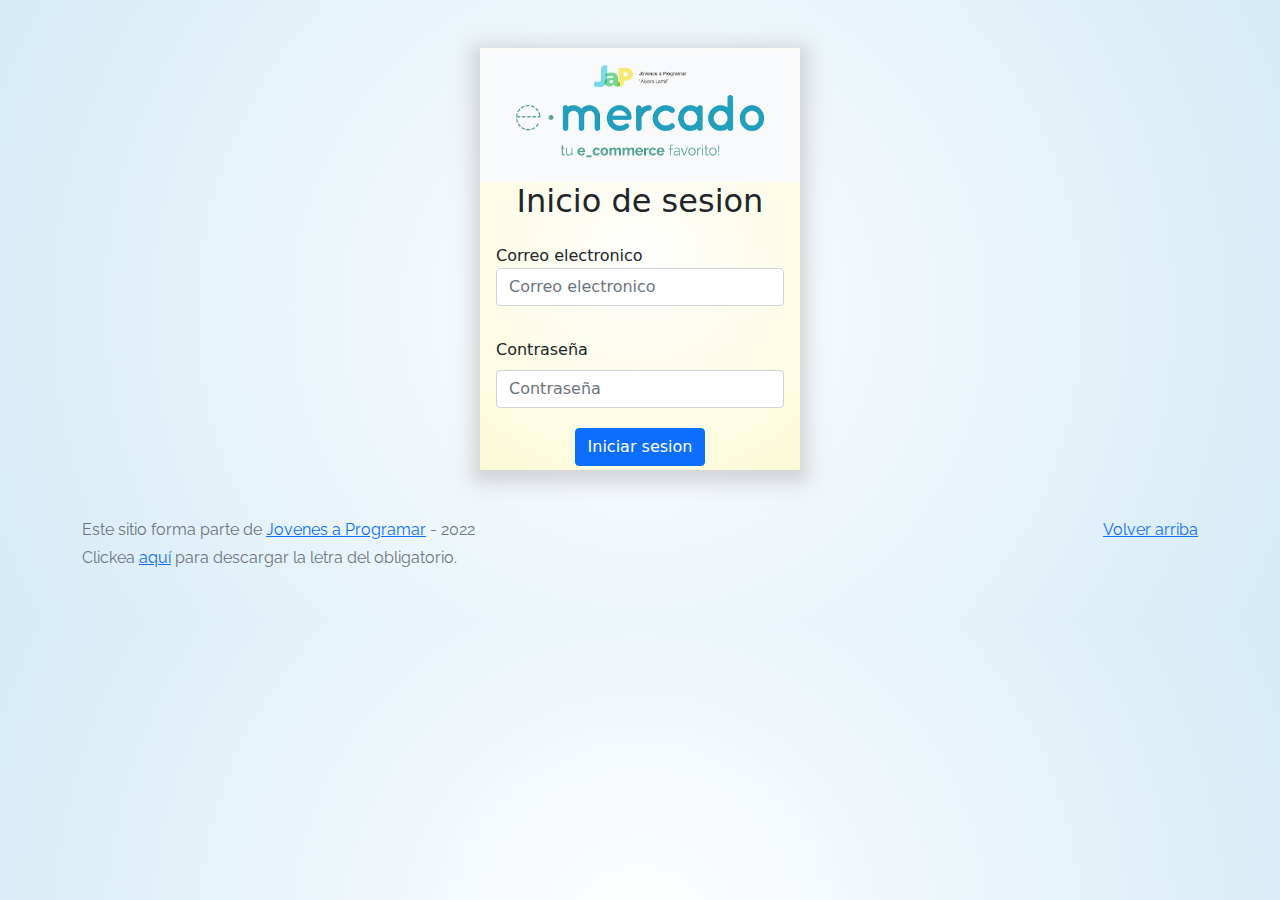
<file: index.html>
<!DOCTYPE html>
<html lang="es">

<head>
  <meta http-equiv="Content-Type" content="text/html; charset=UTF-8">
  <meta name="viewport" content="width=device-width, initial-scale=1, shrink-to-fit=no">
  <title>eMercado - Todo lo que busques está aquí</title>
  
  <link href="https://fonts.googleapis.com/css?family=Raleway:300,300i,400,400i,700,700i,900,900i" rel="stylesheet">
  <link href="css/bootstrap.min.css" rel="stylesheet">
  <link href="css/styles.css" rel="stylesheet">
  <style>
    body {
      background: rgb(255, 255, 255);
      background: radial-gradient(circle, rgba(255, 255, 255, 1) 0%, rgba(213, 234, 246, 1) 100%);
    }

    form {
      background: rgb(255, 255, 255);
      background: radial-gradient(circle, rgba(255, 255, 255, 1) 0%, rgba(250, 250, 214, 1) 100%);

      box-shadow: 0 5px 10px 5px rgba(202, 202, 202, 0.466), 0 6px 20px 10px rgba(202, 202, 202, 0.466);
    }

    hr {
      border: 1px solid rgb(82, 79, 79);
    }
  </style>
</head>

<body>
  <div class="conainer">
    <div class="d-flex justify-content-center mt-5">
      <div class="col-8 col-sm-6 col-md-5 col-lg-3">
        <form class="needs-validation" novalidate>
          <div class="img text-center">
            <img src="img/login.png" class="img-fluid" alt="logo">
          </div>
          <h2 style="text-align: center;"> Inicio de sesion </h2>
          <div class="p-3">
            <label class="email" for="email" class="form-label">Correo electronico</label>
            <input type="email" id="email" class="form-control" placeholder="Correo electronico" required />
            <div class="m-0 p-0 invalid-feedback">Debe ingresar su correo</div>
          </div>
          <div class="p-3">
            <label class="form-label" for="contraseña">Contraseña</label>
            <input type="password" id="contraseña" class="form-control" placeholder="Contraseña" minlength="6"
              required />
            <div class="m-0 p-0 invalid-feedback">La contraseña debe de tener minimo 6 digitos.</div>
          </div>
          <div class="button-form text-center p-1">
            <button type="button" id="btn" class="btn btn-primary">Iniciar sesion</button>
          </div>
        </form>
      </div>
    </div>
  </div>
  </div>
  <footer class="text-muted">
    <div class="container">
      <p class="float-end">
        <a href="#">Volver arriba</a>
      </p>
      <p>Este sitio forma parte de <a href="https://jovenesaprogramar.edu.uy/" target="_blank">Jovenes a Programar</a> -
        2022</p>
      <p>Clickea <a target="_blank" href="Letra.pdf">aquí</a> para descargar la letra del obligatorio.</p>
    </div>
  </footer>
  <script src="js/login.js"></script>
</body>

</html>
</file>
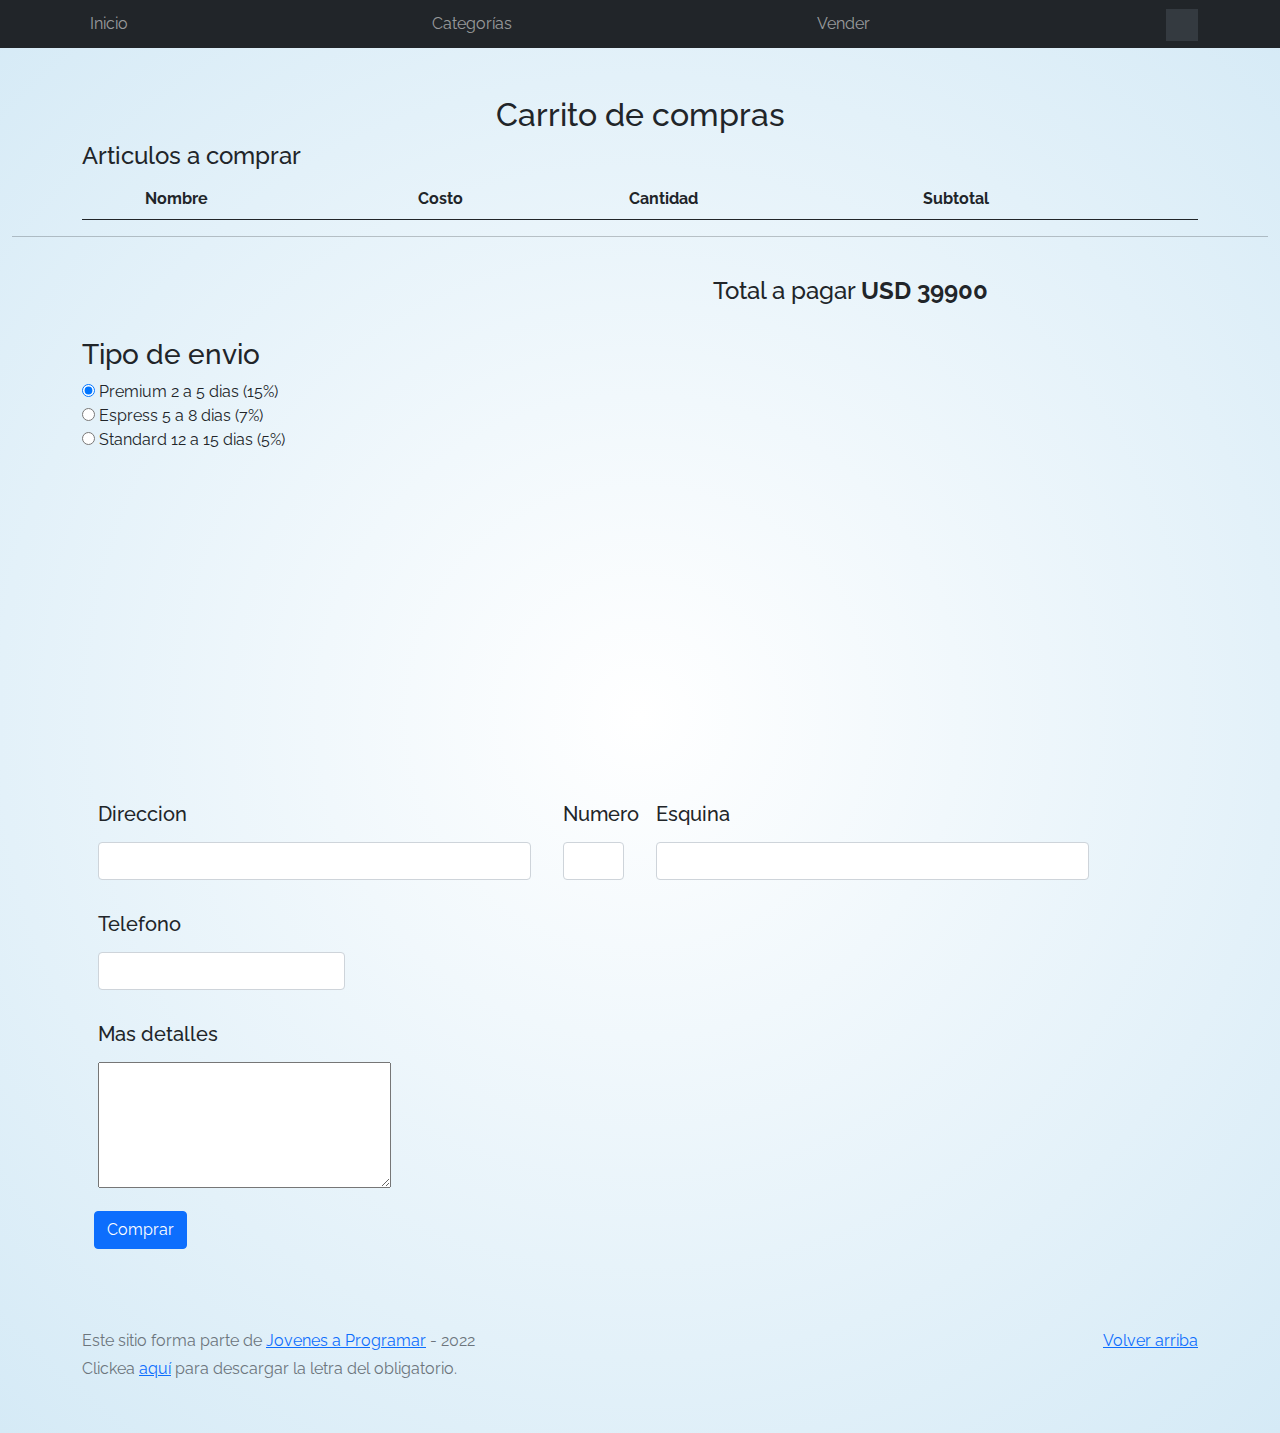
<file: cart.html>
<!DOCTYPE html>
<html lang="es">

<head>
  <meta http-equiv="Content-Type" content="text/html; charset=UTF-8">
  <meta name="viewport" content="width=device-width, initial-scale=1, shrink-to-fit=no">
  <title>eMercado - Todo lo que busques está aquí</title>
  <link href="https://fonts.googleapis.com/css?family=Raleway:300,300i,400,400i,700,700i,900,900i" rel="stylesheet">
  <link href="css/bootstrap.min.css" rel="stylesheet">
  <link href="css/font-awesome.min.css" rel="stylesheet">
  <link href="css/styles.css" rel="stylesheet">
</head>

<body>
  <nav class="navbar navbar-expand-lg navbar-dark bg-dark p-1">
    <div class="container col-12 ">
      <button class="navbar-toggler" type="button" data-bs-toggle="collapse" data-bs-target="#navbarNav"
        aria-controls="navbarNav" aria-expanded="false" aria-label="Toggle navigation">
        <span class="navbar-toggler-icon"></span>
      </button>
      <div class="collapse navbar-collapse" id="navbarNav">
        <ul class="navbar-nav w-100 justify-content-between">
          <li class="nav-item">
            <a class="nav-link" href="home.html">Inicio</a>
          </li>
          <li class="nav-item">
            <a class="nav-link" href="categories.html">Categorías</a>
          </li>
          <li class="nav-item">
            <a class="nav-link" href="sell.html">Vender</a>
          </li>
          <li class="nav-item">
          </li>
        </ul>
      </div>
      <div class="dropdown">
        <button class="dropbtn" id="muestroEmail"></button>
        <div class="dropdown-content">
          <a href="cart.html">Ver mi carrito</a>
          <a href="my-profile.html">Mi perfil</a>
          <!--Al hacer click se llama a la función que limpia el local storage y redirige al login-->
          <a href="#" onclick="cerrarSesion()">Cerrar sesión</a>
        </div>
      </div>
    </div>
  </nav>
  <main class="container-fluid">
    <div class="container mt-5 p3">
      <div class="text-center p4">
        <h2>Carrito de compras</h2>
      </div>
      <h4>Articulos a comprar</h4>
      <table class="table">
        <thead>
          <tr>
            <th scope="col"></th>
            <th scope="col">Nombre</th>
            <th scope="col">Costo</th>
            <th scope="col">Cantidad</th>
            <th scope="col">Subtotal</th>
          </tr>
        </thead>
        <tbody id="compras">

        </tbody>
      </table>
    </div>
    <hr>
    <div class="container">
      <div class="col-10 p-4 text-end">
        <h4>Total a pagar <span> <strong id="total"> USD 39900</strong></span></h4>
      </div>
      <h3>Tipo de envio</h3>
      <div>
        <input type="radio" id="premium" name="descuentos" value="premium" checked>
        <label for="premium"><span>Premium 2 a 5 dias (15%)</label>
      </div>

      <div>
        <input type="radio" id="express" name="descuentos" value="express">
        <label for="express">Espress 5 a 8 dias (7%)</label>
      </div>

      <div>
        <input type="radio" id="standar" name="descuentos" value="standar">
        <label for="standar">Standard 12 a 15 dias (5%)</label>
      </div>
    </div>
  </main>
  <form action="">
    <div class="container container-fluid g-4">
      <div class="row">
        <div class="col-12 col-mb-8 col-lg-5 p-3 ">
          <label for="direccion" class="form-label">
            <h5>Direccion</h5>
          </label>
          <input type="text" name="direccion" id="direccion" class="form-control">
        </div>
        <div class="col-12 col-mb-8 col-lg-1 p-3 ">
          <label for="numero" class="form-label">
            <h5>Numero</h5>
          </label>
          <input type="text" name="numero" id="numero" class="form-control">
        </div>
        <div class="col-12 col-mb-8 col-lg-5 p-3 ">
          <label for="esquina" class="form-label">
            <h5>Esquina</h5>
          </label>
          <input type="text" name="esquina" id="esquina" class="form-control">
        </div>
      </div>
      <div class="row d-grid">
        <div class="col-6 col-mb-8 col-lg-3 col-lg-m-0 p-3">
          <label for="telefono" class="form-label">
            <h5>Telefono</h5>
          </label>
          <input type="text" name="telefono" id="telefono" class="form-control">
        </div>
        <div class="col-6 sm-9 col-mb-8 col-lg-2 col-lg-m-0 p-3">
          <label for="detalles" class="form-label">
            <h5>Mas detalles</h5>
          </label>
          <textarea name="" id="" cols="30" rows="5"></textarea>
        </div>
      </div>
      <button class="btn btn-primary" type="submit" id="exito">Comprar</button>
    </div>



  </form>

  <div class="container">
    <div class="col-12 col-mb-8 col-lg-2 col-lg-m-0 p-3" id="alerta">

    </div>
  </div>
  <footer class="text-muted">
    <div class="container">
      <p class="float-end">
        <a href="#">Volver arriba</a>
      </p>
      <p>Este sitio forma parte de <a href="https://jovenesaprogramar.edu.uy/" target="_blank">Jovenes a Programar</a> -
        2022</p>
      <p>Clickea <a target="_blank" href="Letra.pdf">aquí</a> para descargar la letra del obligatorio.</p>
    </div>
  </footer>
  <div id="spinner-wrapper">
    <div class="lds-ring">
      <div></div>
      <div></div>
      <div></div>
      <div></div>
    </div>
  </div>
  <script src="js/bootstrap.bundle.min.js"></script>
  <script src="js/init.js"></script>
  <script src="js/cart.js"></script>
</body>

</html>
</file>
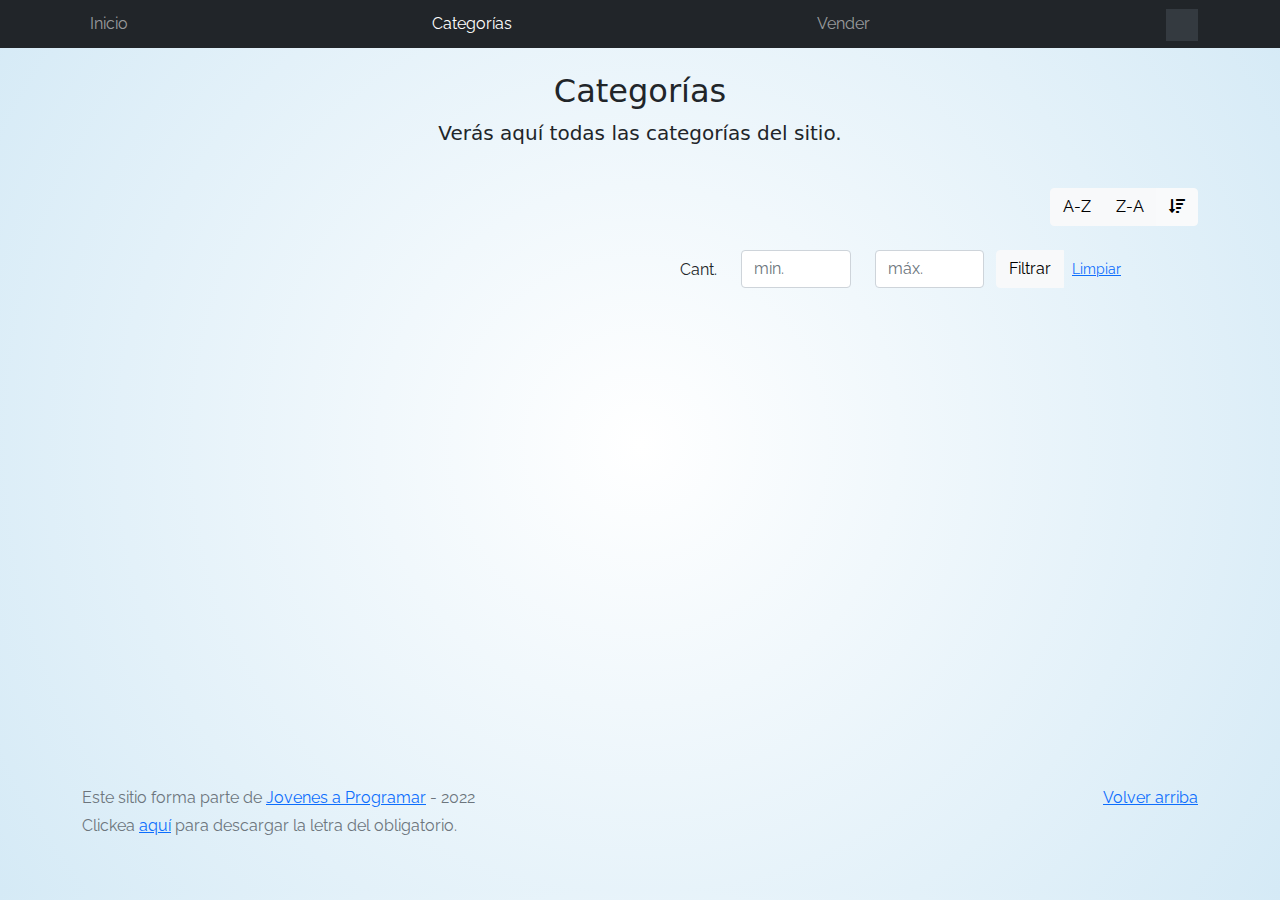
<file: categories.html>
<!DOCTYPE html>
<html lang="es">

<head>
  <meta http-equiv="Content-Type" content="text/html; charset=UTF-8">
  <meta name="viewport" content="width=device-width, initial-scale=1, shrink-to-fit=no">
  <title>eMercado - Todo lo que busques está aquí</title>

  <link href="https://fonts.googleapis.com/css?family=Raleway:300,300i,400,400i,700,700i,900,900i" rel="stylesheet">
  <link href="css/font-awesome.min.css" rel="stylesheet">
  <link href="css/bootstrap.min.css" rel="stylesheet">
  <link href="css/styles.css" rel="stylesheet">
  <style>
    .img-thumbnail{
      background-color: rgb(184, 184, 199);
    }
  </style>
</head>

<body>
  <nav class="navbar navbar-expand-lg navbar-dark bg-dark p-1">
    <div class="container">
      <button class="navbar-toggler" type="button" data-bs-toggle="collapse" data-bs-target="#navbarNav"
        aria-controls="navbarNav" aria-expanded="false" aria-label="Toggle navigation">
        <span class="navbar-toggler-icon"></span>
      </button>
      <div class="collapse navbar-collapse" id="navbarNav">
        <ul class="navbar-nav w-100 justify-content-between">
          <li class="nav-item">
            <a class="nav-link" href="home.html">Inicio</a>
          </li>
          <li class="nav-item">
            <a class="nav-link active" href="categories.html">Categorías</a>
          </li>
          <li class="nav-item">
            <a class="nav-link" href="sell.html">Vender</a>
          </li>
          <li class="nav-item">
          </li>
        </ul>
      </div>
      <div class="dropdown">
        <button class="dropbtn" id="muestroEmail"></button>
        <div class="dropdown-content">
          <a href="cart.html">Ver mi carrito</a>
          <a href="my-profile.html">Mi perfil</a>
          <!--Al hacer click se llama a la función que limpia el local storage y redirige al login-->
          <a href="#" onclick="cerrarSesion()">Cerrar sesión</a>
        </div>
      </div>
    </div>
  </nav>
  <main>
    <div class="text-center p-4">
      <h2>Categorías</h2>
      <p class="lead">Verás aquí todas las categorías del sitio.</p>
    </div>
    <div class="container col-10 col-sm-11">
      <div class="row">
        <div class="col text-end">
          <div class="btn-group btn-group-toggle mb-4" data-bs-toggle="buttons">
            <input type="radio" class="btn-check" name="options" id="sortAsc">
            <label class="btn btn-light" for="sortAsc">A-Z</label>
            <input type="radio" class="btn-check" name="options" id="sortDesc">
            <label class="btn btn-light" for="sortDesc">Z-A</label>
            <input type="radio" class="btn-check" name="options" id="sortByCount" checked>
            <label class="btn btn-light" for="sortByCount"><i class="fas fa-sort-amount-down mr-1"></i></label>
          </div>
        </div>
      </div>
      <div class="row col-12 col-sm-12">
        <div class="col-lg-6 offset-lg-6 col-md-12 mb-1 container">
          <div class="row container p-0 m-0">
            <div class="col">
              <p class="font-weight-normal text-end my-2">Cant.</p>
            </div>
            <div class="col-4 col-sm-3">
              <input class="form-control" type="number" placeholder="min." min="1" id="rangeFilterCountMin">
            </div>
            <div class="col-4 col-sm-3">
              <input class="form-control" type="number" placeholder="máx." min="1" id="rangeFilterCountMax">
            </div>
            <div class="col-4 p-0">
              <div class="btn-group" role="group">
                <button class="btn btn-light" id="rangeFilterCount">Filtrar</button>
                <button class="btn btn-link btn-sm" id="clearRangeFilter">Limpiar</button>
              </div>
            </div>
          </div>
        </div>
      </div>
      <div class="row p-0">
        <div class="list-group" id="cat-list-container">
        </div>
      </div>
    </div>
  </main>
  <footer class="text-muted">
    <div class="container">
      <p class="float-end">
        <a href="#">Volver arriba</a>
      </p>
      <p>Este sitio forma parte de <a href="https://jovenesaprogramar.edu.uy/" target="_blank">Jovenes a Programar</a> -
        2022</p>
      <p>Clickea <a target="_blank" href="Letra.pdf">aquí</a> para descargar la letra del obligatorio.</p>
    </div>
  </footer>
  <div id="spinner-wrapper">
    <div class="lds-ring">
      <div></div>
      <div></div>
      <div></div>
      <div></div>
    </div>
  </div>
  <script src="js/bootstrap.bundle.min.js"></script>
  <script src="js/init.js"></script>
  <script src="js/categories.js"></script>
</body>

</html>
</file>
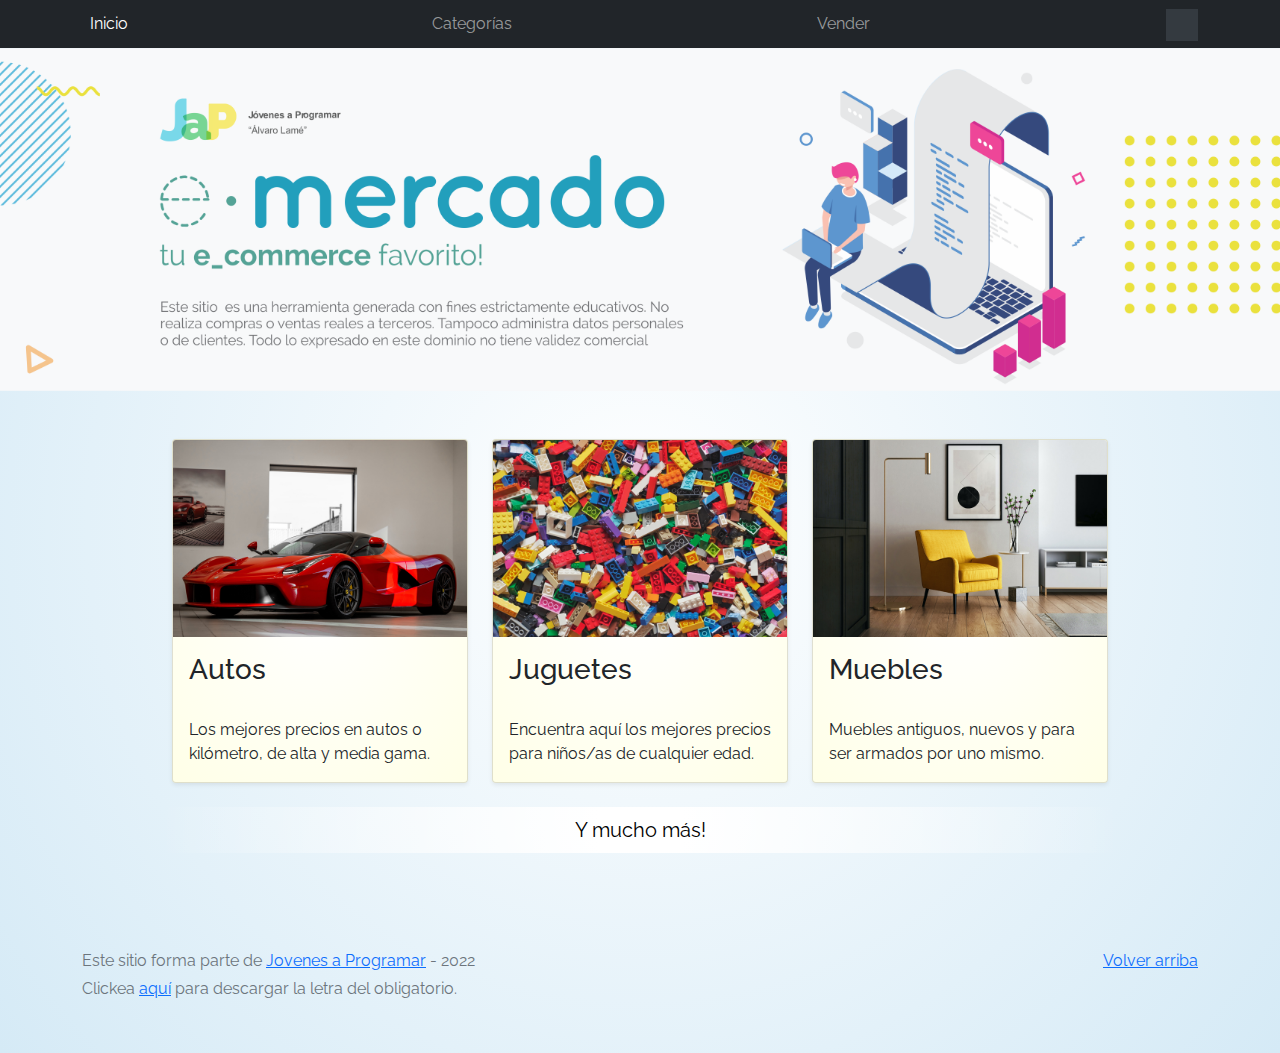
<file: home.html>
<!DOCTYPE html>
<html lang="es">

<head>
  <meta http-equiv="Content-Type" content="text/html; charset=UTF-8">
  <meta name="viewport" content="width=device-width, initial-scale=1, shrink-to-fit=no">
  <title>eMercado - Todo lo que busques está aquí</title>

  <link href="https://fonts.googleapis.com/css?family=Raleway:300,300i,400,400i,700,700i,900,900i" rel="stylesheet">
  <link href="css/bootstrap.min.css" rel="stylesheet">
  <link href="css/styles.css" rel="stylesheet">
  <style>
    .card {
      background: rgb(255, 255, 255);
      background: radial-gradient(circle, rgba(255, 255, 255, 1) 0%, rgba(255, 255, 231, 1) 100%);
    }
  </style>
</head>

<body>
  <nav class="navbar navbar-expand-lg navbar-dark bg-dark p-1">
    <div class="container">
      <button class="navbar-toggler" type="button" data-bs-toggle="collapse" data-bs-target="#navbarNav"
        aria-controls="navbarNav" aria-expanded="false" aria-label="Toggle navigation">
        <span class="navbar-toggler-icon"></span>
      </button>
      <div class="collapse navbar-collapse" id="navbarNav">
        <ul class="navbar-nav w-100 justify-content-between">
          <li class="nav-item">
            <a class="nav-link active" href="home.html">Inicio</a>
          </li>
          <li class="nav-item">
            <a class="nav-link" href="categories.html">Categorías</a>
          </li>
          <li class="nav-item">
            <a class="nav-link" href="sell.html">Vender</a>
          </li>
          <li class="nav-item">
          </li>
        </ul>
      </div>
      <div class="dropdown">
        <button class="dropbtn" id="muestroEmail"></button>
        <div class="dropdown-content">
          <a href="cart.html">Ver mi carrito</a>
          <a href="my-profile.html">Mi perfil</a>
          <!--Al hacer click se llama a la función que limpia el local storage y redirige al login-->
          <a href="#" onclick="cerrarSesion()">Cerrar sesión</a>
        </div>
      </div>
    </div>
  </nav>
  <main>
    <img class="text-center col-12 col-md-12 col-lg-12" src="img/cover_back.png" alt="">
    <div class="album py-5 ">
      <div class="container col-8 col-sm-10 col-lg-9">
        <div class="row">
          <div class="col-md-4">
            <div class="card mb-4 shadow-sm custom-card cursor-active" id="autos">
              <img class="bd-placeholder-img card-img-top" src="img/cars_index.jpg"
                alt="Imgagen representativa de la categoría 'Autos'">
              <h3 class="m-3">Autos</h3>
              <div class="card-body">
                <p class="card-text">Los mejores precios en autos 0 kilómetro, de alta y media gama.</p>
              </div>
            </div>
          </div>
          <div class="col-md-4">
            <div class="card mb-4 shadow-sm custom-card cursor-active" id="juguetes">
              <img class="bd-placeholder-img card-img-top" src="img/toys_index.jpg"
                alt="Imgagen representativa de la categoría 'Juguetes'">
              <h3 class="m-3">Juguetes</h3>
              <div class="card-body">
                <p class="card-text">Encuentra aquí los mejores precios para niños/as de cualquier edad.</p>
              </div>
            </div>
          </div>
          <div class="col-md-4">
            <div class="card mb-4 shadow-sm custom-card cursor-active" id="muebles">
              <img class="bd-placeholder-img card-img-top" src="img/furniture_index.jpg"
                alt="Imgagen representativa de la categoría 'Muebles'">
              <h3 class="m-3">Muebles</h3>
              <div class="card-body">
                <p class="card-text">Muebles antiguos, nuevos y para ser armados por uno mismo.</p>
              </div>
            </div>
          </div>
        </div>
        <div class="row">
          <a class="btn btn-light btn-lg btn-block" href="categories.html">Y mucho más!</a>
        </div>
      </div>
    </div>
  </main>
  <footer class="text-muted">
    <div class="container">
      <p class="float-end">
        <a href="#">Volver arriba</a>
      </p>
      <p>Este sitio forma parte de <a href="https://jovenesaprogramar.edu.uy/" target="_blank">Jovenes a Programar</a> -
        2022</p>
      <p>Clickea <a target="_blank" href="Letra.pdf">aquí</a> para descargar la letra del obligatorio.</p>
    </div>
  </footer>
  <script src="js/bootstrap.bundle.min.js"></script>
  <script src="js/home.js"></script>
  <script src="js/init.js"></script>
</body>

</html>
</file>
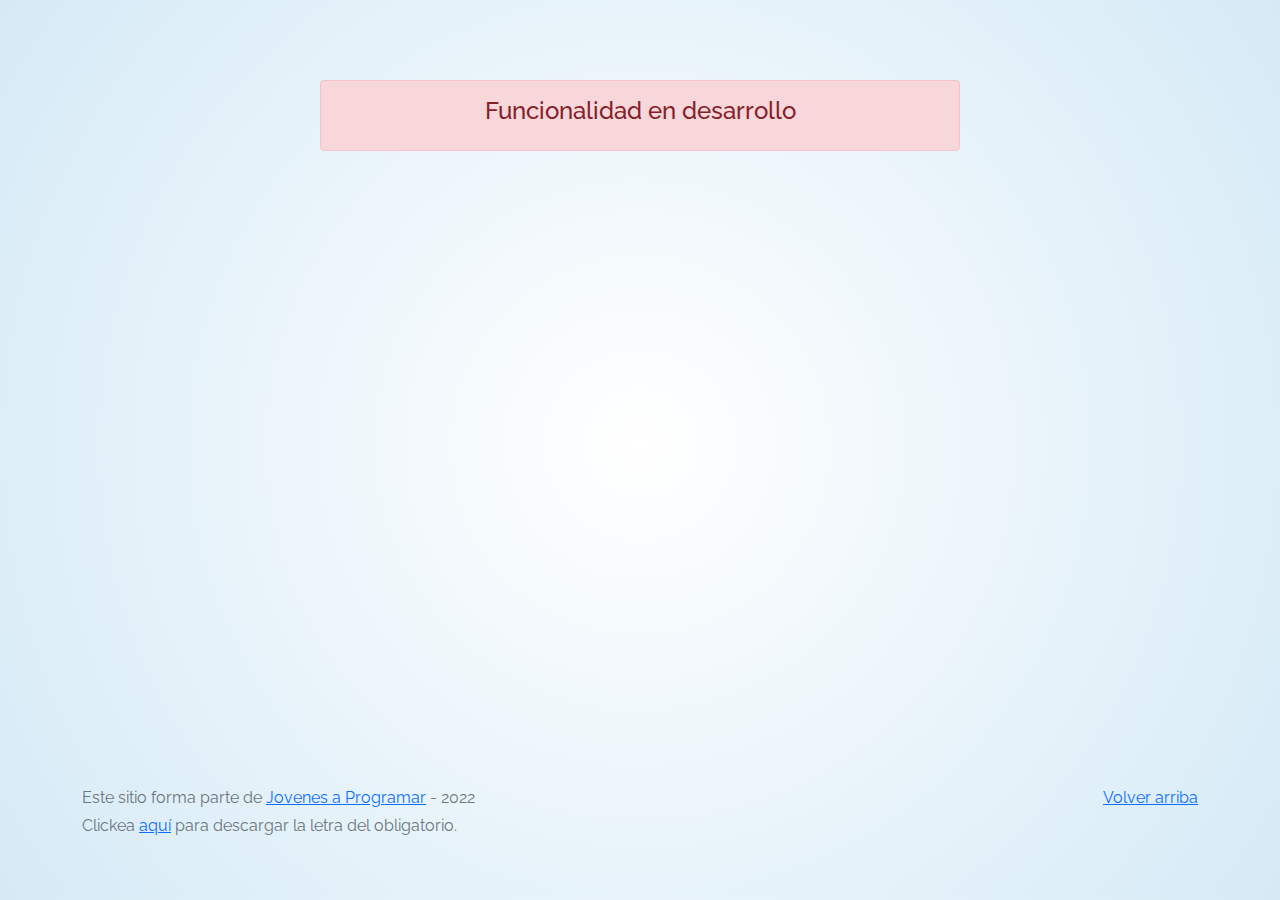
<file: login.html>
<!DOCTYPE html>
<html lang="es">

<head>
  <meta http-equiv="Content-Type" content="text/html; charset=UTF-8">
  <meta name="viewport" content="width=device-width, initial-scale=1, shrink-to-fit=no">
  <title>eMercado - Todo lo que busques está aquí</title>
  
  <link href="https://fonts.googleapis.com/css?family=Raleway:300,300i,400,400i,700,700i,900,900i" rel="stylesheet">
  <link href="css/bootstrap.min.css" rel="stylesheet">
  <link href="css/styles.css" rel="stylesheet">
  <style>
    body {
      background-color: rgb(248, 249, 250);
    }
  </style>
</head>

<body>
  <main class="mt-5">
    <div class="container">
      <div class="alert alert-danger text-center" role="alert">
        <h4 class="alert-heading">Funcionalidad en desarrollo</h4>
      </div>
    </div>
  </main>
  <footer class="text-muted">
    <div class="container">
      <p class="float-end">
        <a href="#">Volver arriba</a>
      </p>
      <p>Este sitio forma parte de <a href="https://jovenesaprogramar.edu.uy/" target="_blank">Jovenes a Programar</a> -
        2022</p>
      <p>Clickea <a target="_blank" href="Letra.pdf">aquí</a> para descargar la letra del obligatorio.</p>
    </div>
  </footer>
  <script src="js/login.js"></script>
</body>

</html>
</file>
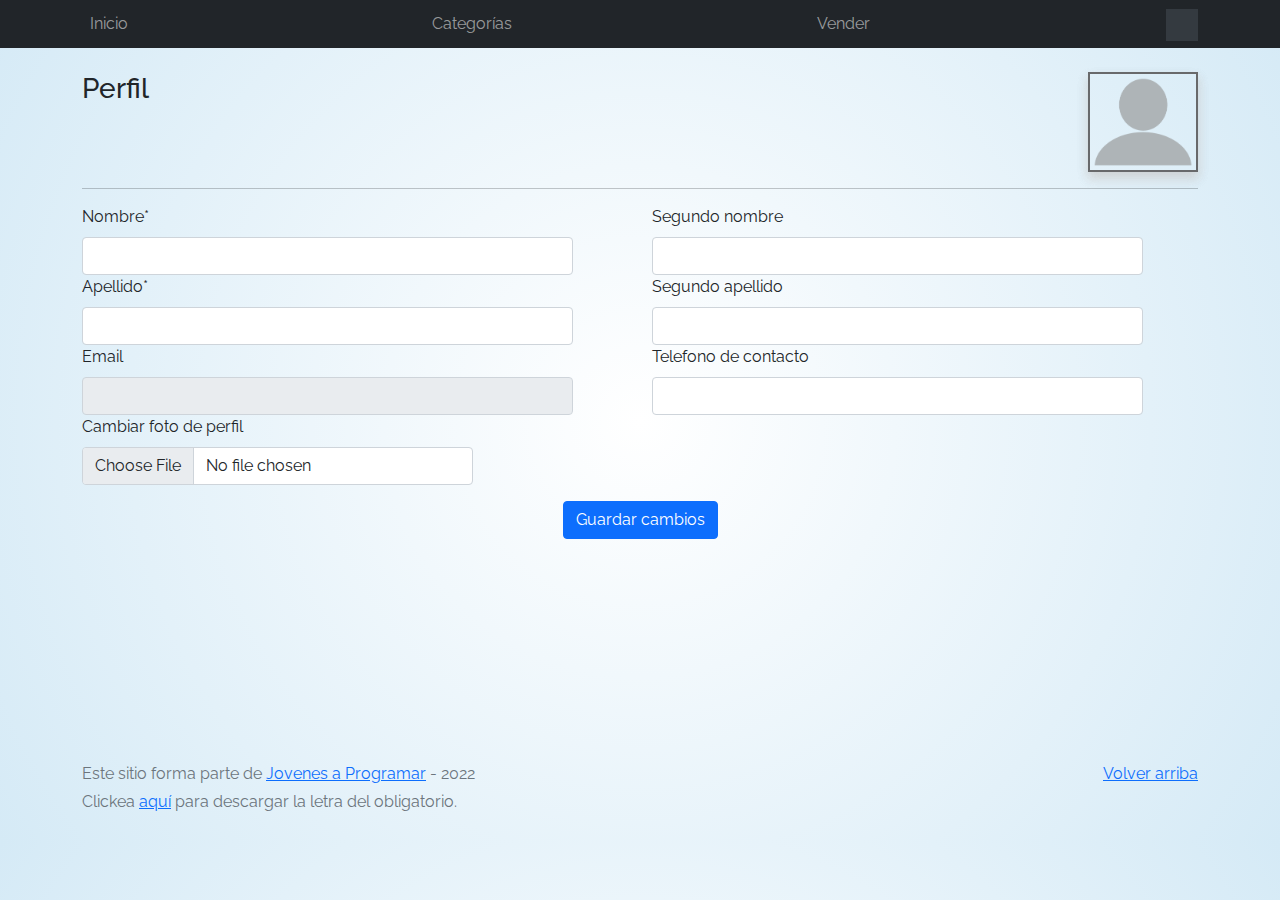
<file: my-profile.html>
<!DOCTYPE html>
<html lang="es">

<head>
  <meta http-equiv="Content-Type" content="text/html; charset=UTF-8">
  <meta name="viewport" content="width=device-width, initial-scale=1, shrink-to-fit=no">
  <title>eMercado - Todo lo que busques está aquí</title>
  <link href="https://fonts.googleapis.com/css?family=Raleway:300,300i,400,400i,700,700i,900,900i" rel="stylesheet">
  <link href="css/bootstrap.min.css" rel="stylesheet">
  <link href="css/styles.css" rel="stylesheet">
  <style>
    .bd-placeholder-img {
      font-size: 1.125rem;
      text-anchor: middle;
      -webkit-user-select: none;
      -moz-user-select: none;
      -ms-user-select: none;
      user-select: none;
    }

    @media (min-width: 768px) {
      .bd-placeholder-img-lg {
        font-size: 3.5rem;
      }
    }

    img{
      border: 2px solid rgb(104, 105, 107);
      box-shadow: 0 6px 10px 0px rgba(202, 202, 202, 0.466), 0 6px 10px 0px rgba(202, 202, 202, 0.466);
    }
  </style>
</head>

<body>
  <nav class="navbar navbar-expand-lg navbar-dark bg-dark p-1">
    <div class="container">
      <button class="navbar-toggler" type="button" data-bs-toggle="collapse" data-bs-target="#navbarNav"
        aria-controls="navbarNav" aria-expanded="false" aria-label="Toggle navigation">
        <span class="navbar-toggler-icon"></span>
      </button>
      <div class="collapse navbar-collapse" id="navbarNav">
        <ul class="navbar-nav w-100 justify-content-between">
          <li class="nav-item">
            <a class="nav-link" href="home.html">Inicio</a>
          </li>
          <li class="nav-item">
            <a class="nav-link" href="categories.html">Categorías</a>
          </li>
          <li class="nav-item">
            <a class="nav-link" href="sell.html">Vender</a>
          </li>
          <li class="nav-item">
          </li>
        </ul>
      </div>
      <div class="dropdown">
        <button class="dropbtn" id="muestroEmail"></button>
        <div class="dropdown-content">
          <a href="cart.html">Ver mi carrito</a>
          <a href="my-profile.html">Mi perfil</a>
          <!-- Al hacer click se llama a la función que limpia el local storage y redirige al login -->
          <a href="#" onclick="cerrarSesion()">Cerrar sesión</a>
        </div>
      </div>
    </div>
  </nav>
  <main class="">
    <div class="container pt-4 justify-content-center">
      <div class="d-flex justify-content-between">
        <h3>Perfil</h3>
        <img id="fotoPerfil" src="/img/img_perfil.png" height="100" alt="">
      </div>
      <hr>
      <form action="" class="needs-validation" novalidate>
        <div class="row">
          <div class="col">
            <label class="form-label" for="nombreUser">Nombre* </label>
            <input class="form-control" style="width:90%;" type="text" name="" id="nombreUser" required>
            <div class="invalid-feedback">
              Este campo es obligatorio.
            </div>
          </div>
          <div class="col">
            <label class="form-label" for="snombreUser">Segundo nombre</label>
            <input class="form-control" style="width:90%;" type="text" name="" id="snombreUser">
          </div>
        </div>
        <div class="row">
          <div class="col">
            <label class="form-label" for="apellidoUser">Apellido*</label>
            <input class="form-control" style="width:90%;" type="text" name="" id="apellidoUser" required>
            <div class="invalid-feedback">
              Este campo es obligatorio.
            </div>
          </div>
          <div class="col">
            <label class="form-label" for="sapellidoUser">Segundo apellido</label>
            <input class="form-control" style="width:90%;" type="text" name="" id="sapellidoUser">
          </div>
        </div>
        <div class="row">
          <div class="col">
            <label class="form-label" for="email">Email</label>
            <input class="form-control" style="width:90%;" type="text" name="" id="email" disabled>
          </div>
          <div class="col">
            <label class="form-label" for="tel">Telefono de contacto</label>
            <input class="form-control" style="width:90%;" type="text" name="" id="tel">
          </div>
        </div>
        <div class="row">
          <div class="col ">
            <label class="form-label" for="cambiarFoto">Cambiar foto de perfil</label>
            <input class="form-control" style="width:35%;" type="file" name="" id="cambiarFoto">
          </div>
        </div>
        <div class="text-center pt-3">
          <button type="submit" class="btn btn-primary">Guardar cambios</button>
        </div>
    </div>
    </form>
  </main>
  <footer class="text-muted p-4">
    <div class="container">
      <p class="float-end">
        <a href="#">Volver arriba</a>
      </p>
      <p>Este sitio forma parte de <a href="https://jovenesaprogramar.edu.uy/" target="_blank">Jovenes a Programar</a> -
        2022</p>
      <p>Clickea <a target="_blank" href="Letra.pdf">aquí</a> para descargar la letra del obligatorio.</p>
    </div>
  </footer>
  <script src="js/bootstrap.bundle.min.js"></script>
  <script src="js/init.js"></script>
  <script src="js/my-profile.js"></script>
</body>

</html>
</file>
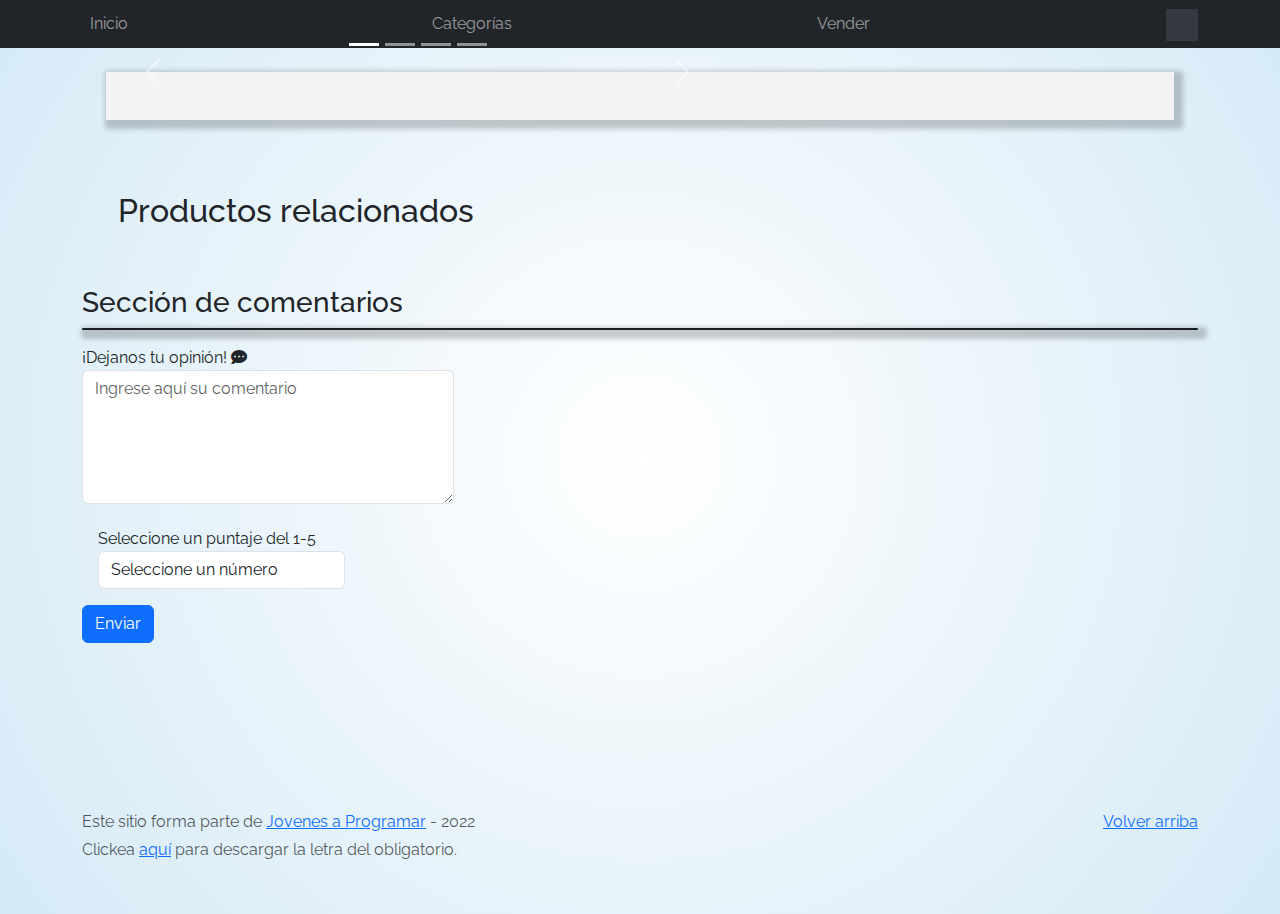
<file: product-info.html>
<!DOCTYPE html>
<html lang="es">

<head>
  <meta http-equiv="Content-Type" content="text/html; charset=UTF-8">
  <meta name="viewport" content="width=device-width, initial-scale=1, shrink-to-fit=no">
  <title>eMercado - Todo lo que busques está aquí</title>

  <link href="https://fonts.googleapis.com/css?family=Raleway:300,300i,400,400i,700,700i,900,900i" rel="stylesheet">
  <link href="css/font-awesome.min.css" rel="stylesheet">
  <link href="css/bootstrap.min.css" rel="stylesheet">
  <link href="css/styles.css" rel="stylesheet">
  <link href="https://cdn.jsdelivr.net/npm/bootstrap@5.2.1/dist/css/bootstrap.min.css" rel="stylesheet">
</head>

<style>

</style>

<body>
  <nav class="navbar navbar-expand-lg navbar-dark bg-dark p-1">
    <div class="container">
      <button class="navbar-toggler" type="button" data-bs-toggle="collapse" data-bs-target="#navbarNav"
        aria-controls="navbarNav" aria-expanded="false" aria-label="Toggle navigation">
        <span class="navbar-toggler-icon"></span>
      </button>
      <div class="collapse navbar-collapse" id="navbarNav">
        <ul class="navbar-nav w-100 justify-content-between">
          <li class="nav-item">
            <a class="nav-link" href="home.html">Inicio</a>
          </li>
          <li class="nav-item">
            <a class="nav-link" href="categories.html">Categorías</a>
          </li>
          <li class="nav-item">
            <a class="nav-link" href="sell.html">Vender</a>
          </li>
          <li class="nav-item">
          </li>
        </ul>
      </div>
      <div class="dropdown">
        <button class="dropbtn" id="muestroEmail"></button>
        <div class="dropdown-content">
          <a href="cart.html">Ver mi carrito</a>
          <a href="my-profile.html">Mi perfil</a>
          <!--Al hacer click se llama a la función que limpia el local storage y redirige al login-->
          <a href="#" onclick="cerrarSesion()">Cerrar sesión</a>
        </div>
      </div>
    </div>
  </nav>
  <main class="container-fluid">
    <div>
      <div class="container">
        <div class="row m-4" style="box-shadow: 4px 4px 5px 5px rgba(0, 0, 0, 0.2);" id="tarjeta">
          <div class="container p-0 col-12 col-lg-7">
            <!-- Carousel -->
            <div id="demo" class="carousel slide" data-bs-ride="carousel">
  
              <!-- Indicators/dots -->
              <div class="carousel-indicators">
                <button type="button" data-bs-target="#demo" data-bs-slide-to="0" class="active"></button>
                <button type="button" data-bs-target="#demo" data-bs-slide-to="1"></button>
                <button type="button" data-bs-target="#demo" data-bs-slide-to="2"></button>
                <button type="button" data-bs-target="#demo" data-bs-slide-to="3" ></button>
              </div>
  
              <!-- The slideshow/carousel -->
              <div class="carousel-inner active" id="info-prod">
              </div>
              <!-- Left and right controls/icons -->
              <button class="carousel-control-prev" type="button" data-bs-target="#demo" data-bs-slide="prev">
                <span class="carousel-control-prev-icon"></span>
              </button>
              <button class="carousel-control-next" type="button" data-bs-target="#demo" data-bs-slide="next">
                <span class="carousel-control-next-icon"></span>
              </button>
            </div>
          </div>
          <div class="col-12 col-lg-5 col-p-0 col-m-0 p-4">
            <div class="container">
              <div id="descripcion">
                
              </div>
            </div>
          </div>
        </div>
      </div>
      <div class="container p-5">
        <h2>Productos relacionados</h2>
        <div  class="col-12 col-xs-12 col-sm-10 col-md-10 col-lg-6 col-xxl-5" id="prod-relacionados">
        </div>
      </div>
        
      <div class="container">
        <h3>Sección de comentarios</h3>
        <div class="card bg-dark mb-3" id="comentarios" style="margin-bottom: 50px;"></div>
        <!--Formulario para escribir un comentario nuevo-->
        <form id="formulario">
          <div class="dropdown col-12 col-lg-4">
            <label for="textarea">¡Dejanos tu opinión!</label>
            <!--ícono-->
            <i class="fas fa-comment-dots"></i>
            <textarea class="form-control" id="descripcion-comentario" rows="5" placeholder="Ingrese aquí su comentario"></textarea>
          </div>
          <div class="form-group col-9 col-lg-3 p-3">
            <label for="score">Seleccione un puntaje del 1-5</label>
            <select class="form-control" id="puntaje">
              <option disabled selected>Seleccione un número</option>
              <option>1</option>
              <option>2</option>
              <option>3</option>
              <option>4</option>
              <option>5</option>
            </select>
          </div>
          <!--Botón que al clickear guarda el comentario nuevo-->
          <!--Desafiate-->
          <button type="button" class="btn btn-primary mb-2" onclick="nuevoComentario()">Enviar</button>
        </form>
    </div>
    
  </main>
  <footer class="text-muted">
    <div class="container">
      <p class="float-end">
        <a href="#">Volver arriba</a>
      </p>
      <p>Este sitio forma parte de <a href="https://jovenesaprogramar.edu.uy/" target="_blank">Jovenes a Programar</a> -
        2022</p>
      <p>Clickea <a target="_blank" href="Letra.pdf">aquí</a> para descargar la letra del obligatorio.</p>
    </div>
  </footer>
  <div id="spinner-wrapper">
    <div class="lds-ring">
      <div></div>
      <div></div>
      <div></div>
      <div></div>
    </div>
  </div>
  <script src="js/bootstrap.bundle.min.js"></script>
  <script src="js/init.js"></script>
  <script src="js/product-info.js"></script>
  <script src="https://cdn.jsdelivr.net/npm/bootstrap@5.2.1/dist/js/bootstrap.bundle.min.js"></script>
  <script src="js/my-profile.js"></script>
</body>

</html>
</file>
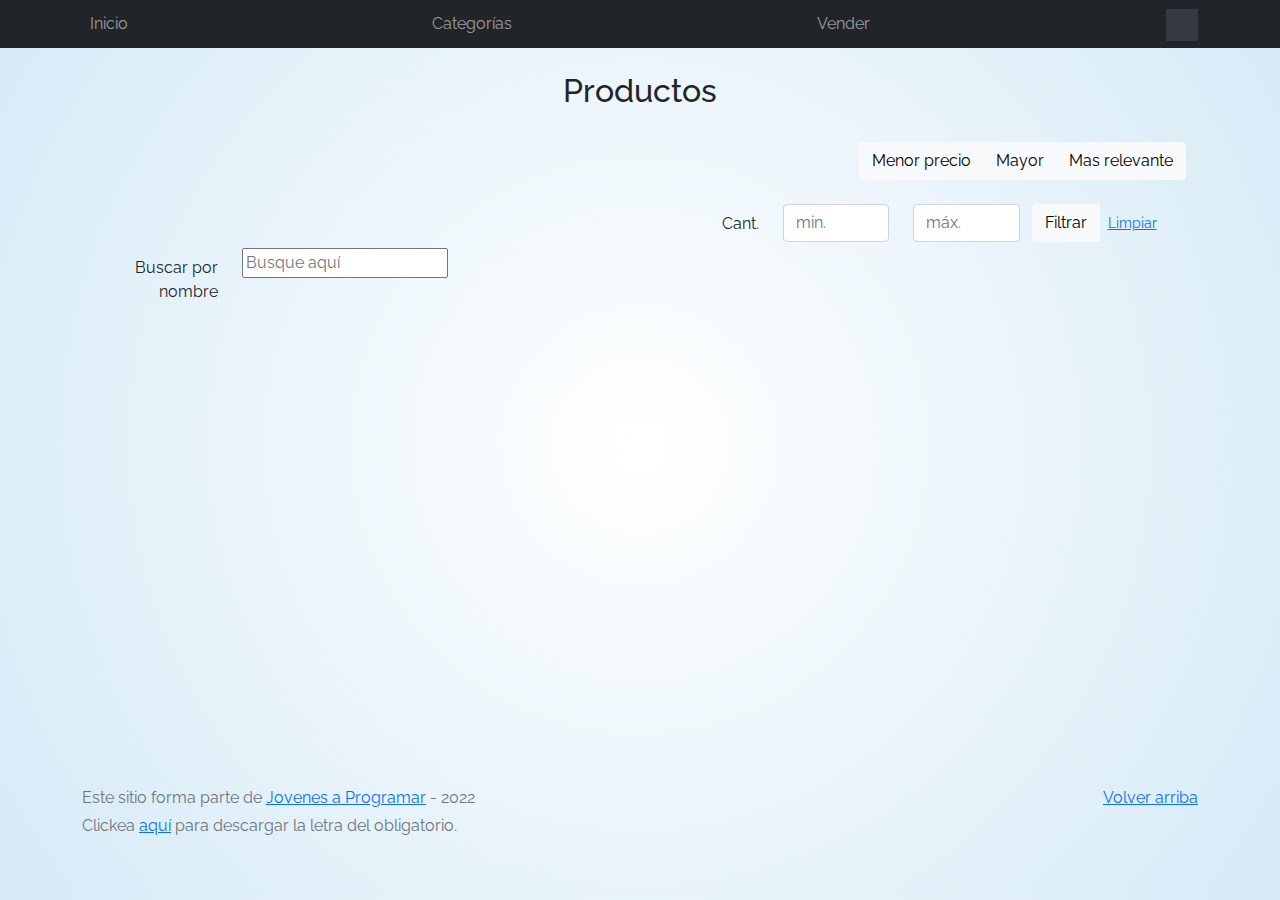
<file: products.html>
<!DOCTYPE html>
<html lang="es">

<head>
  <meta http-equiv="Content-Type" content="text/html; charset=UTF-8">
  <meta name="viewport" content="width=device-width, initial-scale=1, shrink-to-fit=no">
  <title>eMercado - Todo lo que busques está aquí</title>

  <link href="https://fonts.googleapis.com/css?family=Raleway:300,300i,400,400i,700,700i,900,900i" rel="stylesheet">
  <link href="css/font-awesome.min.css" rel="stylesheet">
  <link href="css/bootstrap.min.css" rel="stylesheet">
  <link href="css/styles.css" rel="stylesheet">
</head>

<body>
  <nav class="navbar navbar-expand-lg navbar-dark bg-dark p-1">
    <div class="container">
      <button class="navbar-toggler" type="button" data-bs-toggle="collapse" data-bs-target="#navbarNav"
        aria-controls="navbarNav" aria-expanded="false" aria-label="Toggle navigation">
        <span class="navbar-toggler-icon"></span>
      </button>
      <div class="collapse navbar-collapse" id="navbarNav">
        <ul class="navbar-nav w-100 justify-content-between">
          <li class="nav-item">
            <a class="nav-link" href="home.html">Inicio</a>
          </li>
          <li class="nav-item">
            <a class="nav-link" href="categories.html">Categorías</a>
          </li>
          <li class="nav-item">
            <a class="nav-link" href="sell.html">Vender</a>
          </li>
          <li class="nav-item">
          </li>
        </ul>
      </div>
      <div class="dropdown">
        <button class="dropbtn" id="muestroEmail"></button>
        <div class="dropdown-content">
          <a href="cart.html">Ver mi carrito</a>
          <a href="my-profile.html">Mi perfil</a>
          <!--Al hacer click se llama a la función que limpia el local storage y redirige al login-->
          <a href="#" onclick="cerrarSesion()">Cerrar sesión</a>
        </div>
      </div>
    </div>
  </nav>
  <main class="pb-5 container">
    <div class="text-center p-4">
      <h2>Productos</h2>
    </div>
    <div class="container col-12">
      <div class="row"> 
        <div class="col text-end">
          <div class="btn-group btn-group-toggle mb-4" data-bs-toggle="buttons">
            <input type="radio" class="btn-check" name="options" id="sortAsc">
            <label class="btn btn-light" for="sortAsc">Menor precio</label>
            <input type="radio" class="btn-check" name="options" id="sortDesc">
            <label class="btn btn-light" for="sortDesc">Mayor</label>
            <input type="radio" class="btn-check" name="options" id="sortByCount" checked>
            <label class="btn btn-light" for="sortByCount">Mas relevante</i></label>
          </div>
        </div>
      </div>
      <div class="row col-12">
        <div class="col-lg-6 offset-lg-6 col-md-12 mb-1 container">
          <div class="row container p-0 m-0">
            <div class="col">
              <p class="font-weight-normal text-end my-2">Cant.</p>
            </div>
            <div class="col">
              <input class="form-control" type="number" placeholder="min." min="1" id="rangeFilterCountMin">
            </div>
            <div class="col">
              <input class="form-control" type="number" placeholder="máx." min="1" id="rangeFilterCountMax">
            </div>
            <div class="col-3 p-0">
              <div class="btn-group" role="group">
                <button class="btn btn-light" id="rangeFilterCount">Filtrar</button>
                <button class="btn btn-link btn-sm" id="clearRangeFilter">Limpiar</button>
              </div>
            </div>
          </div>
        </div>
      <div>
        <div class="row col-5 col-md-5 col-lg-2">
          <div class="col">
            <p class="font-weight-normal text-end my-2">Buscar por nombre</p>
          </div>
          <div class="col-2">
          <input type="text" type="search" placeholder="Busque aquí" id="busqueda-productos" />
          </div>
      </div>
    </div>
  </div>
      <div class="cat-list-container col-12" id="productos">
      </div>
    </div>
  </main>
  <footer class="text-muted">
    <div class="container">
      <p class="float-end">
        <a href="#">Volver arriba</a>
      </p>
      <p>Este sitio forma parte de <a href="https://jovenesaprogramar.edu.uy/" target="_blank">Jovenes a Programar</a> -
        2022</p>
      <p>Clickea <a target="_blank" href="Letra.pdf">aquí</a> para descargar la letra del obligatorio.</p>
    </div>
  </footer>
  <div id="spinner-wrapper">
    <div class="lds-ring">
      <div></div>
      <div></div>
      <div></div>
      <div></div>
    </div>
  </div>
  <script src="js/bootstrap.bundle.min.js"></script>
  <script src="js/init.js"></script>
  <script src="js/products.js"></script>
</body>

</html>
</file>
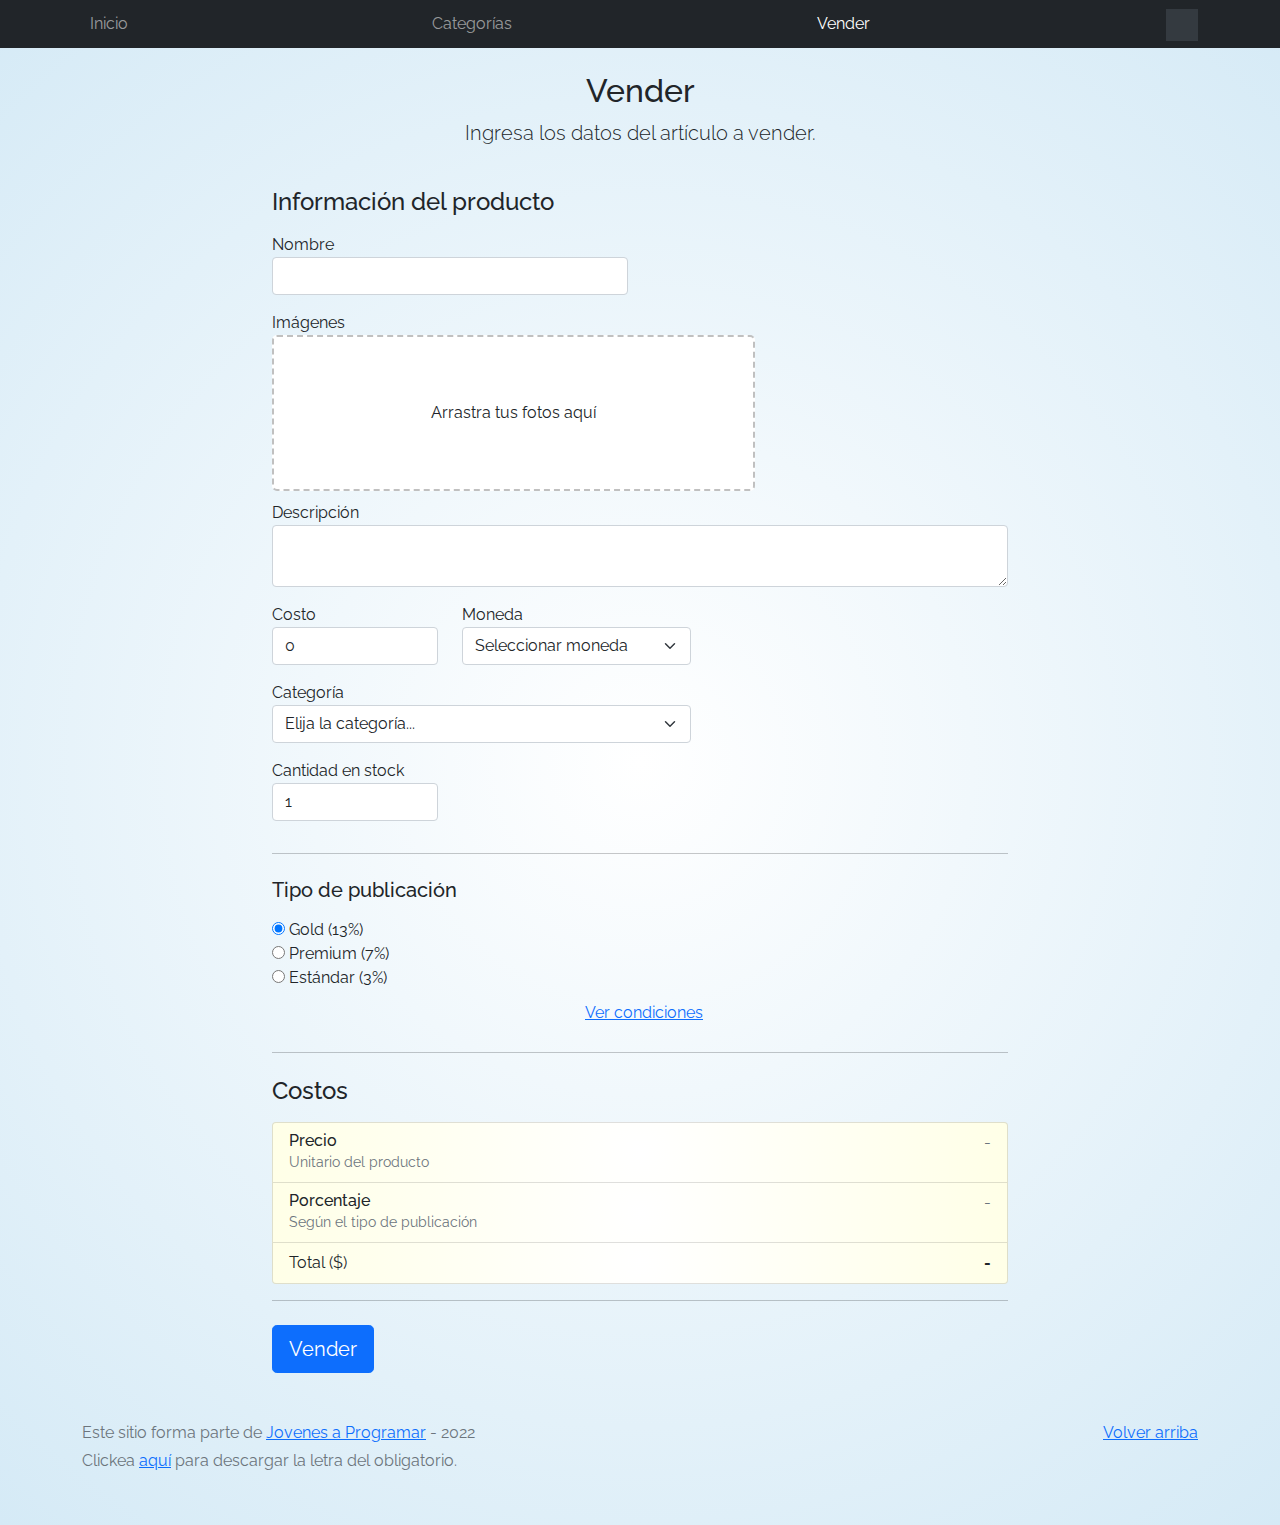
<file: sell.html>
<!DOCTYPE html>
<html lang="es">

<head>
  <meta http-equiv="Content-Type" content="text/html; charset=UTF-8">
  <meta name="viewport" content="width=device-width, initial-scale=1, shrink-to-fit=no">
  <title>eMercado - Todo lo que busques está aquí</title>
  <link href="https://fonts.googleapis.com/css?family=Raleway:300,300i,400,400i,700,700i,900,900i" rel="stylesheet">
  <link href="css/bootstrap.min.css" rel="stylesheet">
  <link href="css/dropzone.css" rel="stylesheet">
  <link href="css/styles.css" rel="stylesheet">
</head>

<body>
  <nav class="navbar navbar-expand-lg navbar-dark bg-dark p-1">
    <div class="container">
      <button class="navbar-toggler" type="button" data-bs-toggle="collapse" data-bs-target="#navbarNav"
        aria-controls="navbarNav" aria-expanded="false" aria-label="Toggle navigation">
        <span class="navbar-toggler-icon"></span>
      </button>
      <div class="collapse navbar-collapse" id="navbarNav">
        <ul class="navbar-nav w-100 justify-content-between">
          <li class="nav-item">
            <a class="nav-link" href="home.html">Inicio</a>
          </li>
          <li class="nav-item">
            <a class="nav-link" href="categories.html">Categorías</a>
          </li>
          <li class="nav-item">
            <a class="nav-link active" href="sell.html">Vender</a>
          </li>
          <li class="nav-item">
          </li>
        </ul>
      </div>
      <div class="dropdown">
        <button class="dropbtn" id="muestroEmail"></button>
        <div class="dropdown-content">
          <a href="cart.html">Ver mi carrito</a>
          <a href="my-profile.html">Mi perfil</a>
          <!-- Al hacer click se llama a la función que limpia el local storage y redirige al login -->
          <a href="#" onclick="cerrarSesion()">Cerrar sesión</a>
        </div>
      </div>
    </div>
  </nav>
  <div class="container">
    <div class="text-center p-4">
      <h2>Vender</h2>
      <p class="lead">Ingresa los datos del artículo a vender.</p>
    </div>
    <div class="row justify-content-md-center">
      <div class="col-md-8 order-md-1">
        <h4 class="mb-3">Información del producto</h4>
        <form class="needs-validation" id="sell-info">
          <div class="row">
            <div class="col-md-6 mb-3">
              <label for="productName">Nombre</label>
              <input type="text" class="form-control" id="productName" value="" name="productName">
              <div class="invalid-feedback">
                Ingresa un nombre
              </div>
            </div>
          </div>
          <div class="row">
            <div class="col-md-8 order-md-1">
              <label>Imágenes</label>
              <div class="needsclick dz-clickable" id="file-upload">
                <div class="dz-message needsclick">
                  Arrastra tus fotos aquí<br>
                </div>
              </div>
            </div>
          </div>
          <div class="row">
            <div class="col-md-12 mb-3">
              <label for="productDescription">Descripción</label>
              <textarea name="productDescription" class="form-control" id="productDescription"></textarea>
            </div>
          </div>
          <div class="row">
            <div class="col-md-3 mb-3">
              <label for="productCostInput">Costo</label>
              <input type="number" name="productCostInput" class="form-control" id="productCostInput" placeholder="" required="" value="0"
                min="0">
              <div class="invalid-feedback">
                El costo debe ser mayor que 0.
              </div>
            </div>
            <div class="col-md-4 mb-3">
              <label for="productCurrency">Moneda</label>
              <select name="productCurrency" class="form-select custom-select d-block w-100" id="productCurrency" required>
                <option value="" hidden selected>Seleccionar moneda</option>
                <option>Pesos Uruguayos (UYU)</option>
                <option>Dólares (USD)</option>
              </select>
              <div class="invalid-feedback">
                Ingresa una categoría válida.
              </div>
            </div>
          </div>
          <div class="row">
            <div class="col-md-7 mb-3">
              <label for="productCategory">Categoría</label>
              <select name="productCategory" class="custom-select form-select d-block w-100" id="productCategory">
                <option value="">Elija la categoría...</option>
                <option>Autos</option>
                <option>Juguetes</option>
                <option>Muebles</option>
                <option>Herramientas</option>
                <option>Computadoras</option>
                <option>Vestimenta</option>
              </select>
              <div class="invalid-feedback">
                Por favor ingresa una categoría válida.
              </div>
            </div>
          </div>
          <div class="row">
            <div class="col-md-3 mb-3">
              <label for="productCountInput">Cantidad en stock</label>
              <input type="number" name="productCountInput" class="form-control" id="productCountInput"  required value="1"
                min="0">
              <div class="invalid-feedback">
                La cantidad es requerida.
              </div>
            </div>
          </div>
          <hr class="mb-4">
          <h5 class="mb-3">Tipo de publicación</h5>
          <div class="d-block my-3">
            <div class="custom-control custom-radio">
              <input id="goldradio" name="publicationType" type="radio" class="custom-control-input" checked=""
                required="">
              <label class="custom-control-label" for="goldradio">Gold (13%)</label>
            </div>
            <div class="custom-control custom-radio">
              <input id="premiumradio" name="publicationType" type="radio" class="custom-control-input" required="">
              <label class="custom-control-label" for="premiumradio">Premium (7%)</label>
            </div>
            <div class="custom-control custom-radio">
              <input id="standardradio" name="publicationType" type="radio" class="custom-control-input" required="">
              <label class="custom-control-label" for="standardradio">Estándar (3%)</label>
            </div>
            <div class="row">
              <button type="button" class="m-1 btn btn-link" data-bs-toggle="modal"
                data-bs-target="#contidionsModal">Ver
                condiciones</button>
            </div>
          </div>
          <hr class="mb-4">
          <h4 class="mb-3">Costos</h4>
          <ul class="list-group mb-3">
            <li class="list-group-item d-flex justify-content-between lh-condensed">
              <div>
                <h6 class="my-0">Precio</h6>
                <small class="text-muted">Unitario del producto</small>
              </div>
              <span class="text-muted" id="productCostText">-</span>
            </li>
            <li class="list-group-item d-flex justify-content-between lh-condensed">
              <div>
                <h6 class="my-0">Porcentaje</h6>
                <small class="text-muted">Según el tipo de publicación</small>
              </div>
              <span class="text-muted" id="comissionText">-</span>
            </li>
            <li class="list-group-item d-flex justify-content-between">
              <span>Total ($)</span>
              <strong id="totalCostText">-</strong>
            </li>
          </ul>
          <hr class="mb-4">
          <button class="btn btn-primary btn-lg" type="submit">Vender</button>
        </form>
      </div>
    </div>
  </div>
  <footer class="text-muted">
    <div class="container">
      <p class="float-end">
        <a href="#">Volver arriba</a>
      </p>
      <p>Este sitio forma parte de <a href="https://jovenesaprogramar.edu.uy/" target="_blank">Jovenes a Programar</a> -
        2022</p>
      <p>Clickea <a target="_blank" href="Letra.pdf">aquí</a> para descargar la letra del obligatorio.</p>
    </div>
  </footer>

  <div class="alert alert-primary-dismissible fade" id="alertResult" role="alert">
    <span id="resultSpan"></span>
  </div>

  <div class="modal fade" tabindex="-1" role="dialog" id="contidionsModal">
    <div class="modal-dialog" role="document">
      <div class="modal-content">
        <div class="modal-header">
          <h5 class="modal-title">Condiciones de publicación</h5>
        </div>
        <div class="modal-body">
          <div class="container">
            <div class="row">
              <h5 class="text-warning">Gold (13%)</h5>
              <p class="muted text-justify">Tu producto se verá de forma promocionada en portada, además de las
                condiciones de Premium y Estándar.</p>
            </div>
            <hr>
            <div class="row">
              <h5 class="text-primary">Premium (7%)</h5>
              <p class="muted text-justify">Se mostrará el producto en los primeros lugares de resultados de búsqueda,
                así cómo cuando se ingrese a la categoría que pertenezca.</p>
            </div>
            <hr>
            <div class="row">
              <h5 class="text-secondary">Estándar (3%)</h5>
              <p class="muted text-justify">El producto se listará en la categoría correspondiente, así como en los
                resultados de búsquedas que coincidan con las palabras claves en el nombre.</p>
            </div>
          </div>
        </div>
        <div class="modal-footer">
          <button type="button" class="btn btn-primary" data-bs-dismiss="modal">Cerrar</button>
        </div>
      </div>
    </div>
  </div>
  <div id="spinner-wrapper">
    <div class="lds-ring">
      <div></div>
      <div></div>
      <div></div>
      <div></div>
    </div>
  </div>
  <script src="js/bootstrap.bundle.min.js"></script>
  <script src="js/dropzone.js"></script>
  <script src="js/init.js"></script>
  <script src="js/sell.js"></script>
</body>

</html>
</file>
<file: css/styles.css>
.jumbotron,
.card-body,
.container,
.site-header {
  font-family: 'Raleway', serif !important;
}

.jumbotron .display-4 {
  font-weight: bold;
}

nav a {
  text-decoration: none;
}

.bd-placeholder-img {
  font-size: 1.125rem;
  text-anchor: middle;
  -webkit-user-select: none;
  -moz-user-select: none;
  -ms-user-select: none;
  user-select: none;
}

@media (min-width: 768px) {
  .bd-placeholder-img-lg {
    font-size: 3.5rem;
  }
}

.jumbotron {
  height: 50vh;
  padding: 5em inherit;
  margin-bottom: 0;
  background-color: #53C0FB;
  background: url('../img/cover_back.png');
  background-size: cover;
  background-position: center;
  background-repeat: no-repeat;
  color: black;
  font-weight: bold;
}

@media (min-width: 768px) {
  .jumbotron {
    padding-top: 6rem;
    padding-bottom: 6rem;
  }
}

.jumbotron p:last-child {
  margin-bottom: 0;
}

.jumbotron-heading {
  font-weight: 300;
}

.jumbotron .container {
  max-width: 40rem;
  background-color: rgba(255, 255, 255, 0.5);
  border-radius: 10px;
  text-shadow: 1px 1px 2px grey;
}

.jumbotron .lead {
  font-size: 38px;
}

footer {
  padding-top: 3rem;
  padding-bottom: 3rem;
}

footer p {
  margin-bottom: .25rem;
}

.site-header a {
  color: white;
  transition: ease-in-out color .15s;
}

.site-header .dropdown-menu a {
  color: black;
}

.dropzone {
  border: 2px dashed #0087F7;
  border-radius: 5px;
  background: white;
}

.img-fit {
  max-height: 100%;
}

.alert {
  position: fixed;
  top: 80px;
  width: 50%;
  left: 50%;
  transform: translate(-50%, 0);
}

.lds-ring {
  display: inline-block;
  position: relative;
  width: 64px;
  height: 64px;
  top: 50%;
  left: 50%;
}

.cursor-active {
  cursor: pointer;
}

.left {
  float: left;
  padding: 4px;
  background-color: rgba(255, 255, 255, 0.5);
}

.lds-ring div {
  box-sizing: border-box;
  display: block;
  position: absolute;
  width: 51px;
  height: 51px;
  margin: 6px;
  border: 6px solid #fff;
  border-radius: 50%;
  animation: lds-ring 1.2s cubic-bezier(0.5, 0, 0.5, 1) infinite;
  border-color: #fff transparent transparent transparent;
}

.lds-ring div:nth-child(1) {
  animation-delay: -0.45s;
}

.lds-ring div:nth-child(2) {
  animation-delay: -0.3s;
}

.lds-ring div:nth-child(3) {
  animation-delay: -0.15s;
}

@keyframes lds-ring {
  0% {
    transform: rotate(0deg);
  }

  100% {
    transform: rotate(360deg);
  }
}

.signin {
  width: 100%;
  max-width: 330px;
  padding: 15px;
  margin: auto;
}

#spinner-wrapper {
  position: fixed;
  background-color: rgba(0, 0, 0, 0.5);
  width: 100%;
  height: 100%;
  top: 0;
  left: 0;
  z-index: 1021;
  display: none;
}

main {
  min-height: calc(100vh - 210px);
}

a.custom-card,
a.custom-card:hover {
  color: inherit;
  text-decoration: inherit;
}

.checked {
  color: orange;
}

/* Botón login extraído de w3school */
/* Dropdown Button */
.dropbtn {
  background-color: #343a40;
  color: white;
  padding: 16px;
  font-size: 16px;
  border: none;
}

/* The container <div> - needed to position the dropdown content */
.dropdown {
  position: relative;
  display: inline-block;
}

/* Dropdown Content (Hidden by Default) */
.dropdown-content {
  display: none;
  position: absolute;
  background-color: #f1f1f1;
  min-width: 160px;
  box-shadow: 0px 8px 16px 0px rgba(0, 0, 0, 0.2);
  z-index: 1;
}

/* Links inside the dropdown */
.dropdown-content a {
  color: black;
  padding: 12px 16px;
  text-decoration: none;
  display: block;
}

/* Change color of dropdown links on hover */
.dropdown-content a:hover {
  background-color: #ddd;
}

/* Show the dropdown menu on hover */
.dropdown:hover .dropdown-content {
  display: block;
}

/* Change the background color of the dropdown button when the dropdown content is shown */
.dropdown:hover .dropbtn {
  background-color: #2db1a6;
}

#tarjeta {
  box-shadow: 2px 2px 3px 3px rgba(0, 0, 0, 0.2);
}

/* Card de descripcion de productos*/
#descripcion h2 {
  font-family: 'Franklin Gothic medium';
  margin: 20px;
}

#descripcion h4 {
  padding-top: 30px;
}

#descripcion h1 {
  font-family: Georgia;
}

#descripcion .desc {
  padding-top: 50px;
}

#info-prod img {
  width: auto;
}

#tarjeta {
  background-color: #f3f3f3;
}

#prod-relacionados {
  display: flex;
}

#prod-relacionados .card {
  box-shadow: 1px 1px 2px 2px rgba(0, 0, 0, 0.2);
}

#comentarios {
  box-shadow: 4px 4px 5px 5px rgba(0, 0, 0, 0.2);
}


.validacionform {
  color: red;
}

@include media-breakpoint-only(xs) {
  #imageCart {
    width: 100px;
  }
 }

@media (min-width: 0px) {
  #imageCart {
    width: 100px;
  }
}

@media (min-width: 576px) {
  #imageCart {
    width: 90px;
  }
}

@media (min-width: 768px) {
  #imageCart {
    width: 85px
  }
}


@media (min-width: 992px) {
  #imageCart {
    width: 80px;
  }
}

@media (min-width: 1200px) {
  #imageCart {
    width: 75px;
  }
}


@media (min-width: 1400px) {
  #imageCart {
    width: 70px;
  }
}


body {
  background: rgb(255, 255, 255);
  background: radial-gradient(circle, rgba(255, 255, 255, 1) 0%, rgba(213, 234, 246, 1) 100%);
}

.btn-block {
  border: 0px;
  background: rgb(255, 255, 255);
  background: radial-gradient(circle, rgba(255, 255, 255, 1) 9%, rgba(213, 234, 255, 0) 100%);
}

.list-group-item {
  background: rgb(255, 255, 255);
  background: radial-gradient(circle, rgba(255, 255, 255, 1) 0%, rgba(255, 255, 231, 1) 100%);
}
</file>
<file: css/dropzone.css>
/*
 * The MIT License
 * Copyright (c) 2012 Matias Meno <m@tias.me>
 */
.dropzone, .dropzone * {
  box-sizing: border-box; }

.dropzone {
  position: relative; }
  .dropzone .dz-preview {
    position: relative;
    display: inline-block;
    width: 120px;
    margin: 0.5em; }
    .dropzone .dz-preview .dz-progress {
      display: block;
      height: 15px;
      border: 1px solid #aaa; }
      .dropzone .dz-preview .dz-progress .dz-upload {
        display: block;
        height: 100%;
        width: 0;
        background: green; }
    .dropzone .dz-preview .dz-error-message {
      color: red;
      display: none; }
    .dropzone .dz-preview.dz-error .dz-error-message, .dropzone .dz-preview.dz-error .dz-error-mark {
      display: block; }
    .dropzone .dz-preview.dz-success .dz-success-mark {
      display: block; }
    .dropzone .dz-preview .dz-error-mark, .dropzone .dz-preview .dz-success-mark {
      position: absolute;
      display: none;
      left: 30px;
      top: 30px;
      width: 54px;
      height: 58px;
      left: 50%;
      margin-left: -27px; }

@-webkit-keyframes passing-through {
  0% {
    opacity: 0;
    -webkit-transform: translateY(40px);
    -moz-transform: translateY(40px);
    -ms-transform: translateY(40px);
    -o-transform: translateY(40px);
    transform: translateY(40px); }
  30%, 70% {
    opacity: 1;
    -webkit-transform: translateY(0px);
    -moz-transform: translateY(0px);
    -ms-transform: translateY(0px);
    -o-transform: translateY(0px);
    transform: translateY(0px); }
  100% {
    opacity: 0;
    -webkit-transform: translateY(-40px);
    -moz-transform: translateY(-40px);
    -ms-transform: translateY(-40px);
    -o-transform: translateY(-40px);
    transform: translateY(-40px); } }
@-moz-keyframes passing-through {
  0% {
    opacity: 0;
    -webkit-transform: translateY(40px);
    -moz-transform: translateY(40px);
    -ms-transform: translateY(40px);
    -o-transform: translateY(40px);
    transform: translateY(40px); }
  30%, 70% {
    opacity: 1;
    -webkit-transform: translateY(0px);
    -moz-transform: translateY(0px);
    -ms-transform: translateY(0px);
    -o-transform: translateY(0px);
    transform: translateY(0px); }
  100% {
    opacity: 0;
    -webkit-transform: translateY(-40px);
    -moz-transform: translateY(-40px);
    -ms-transform: translateY(-40px);
    -o-transform: translateY(-40px);
    transform: translateY(-40px); } }
@keyframes passing-through {
  0% {
    opacity: 0;
    -webkit-transform: translateY(40px);
    -moz-transform: translateY(40px);
    -ms-transform: translateY(40px);
    -o-transform: translateY(40px);
    transform: translateY(40px); }
  30%, 70% {
    opacity: 1;
    -webkit-transform: translateY(0px);
    -moz-transform: translateY(0px);
    -ms-transform: translateY(0px);
    -o-transform: translateY(0px);
    transform: translateY(0px); }
  100% {
    opacity: 0;
    -webkit-transform: translateY(-40px);
    -moz-transform: translateY(-40px);
    -ms-transform: translateY(-40px);
    -o-transform: translateY(-40px);
    transform: translateY(-40px); } }
@-webkit-keyframes slide-in {
  0% {
    opacity: 0;
    -webkit-transform: translateY(40px);
    -moz-transform: translateY(40px);
    -ms-transform: translateY(40px);
    -o-transform: translateY(40px);
    transform: translateY(40px); }
  30% {
    opacity: 1;
    -webkit-transform: translateY(0px);
    -moz-transform: translateY(0px);
    -ms-transform: translateY(0px);
    -o-transform: translateY(0px);
    transform: translateY(0px); } }
@-moz-keyframes slide-in {
  0% {
    opacity: 0;
    -webkit-transform: translateY(40px);
    -moz-transform: translateY(40px);
    -ms-transform: translateY(40px);
    -o-transform: translateY(40px);
    transform: translateY(40px); }
  30% {
    opacity: 1;
    -webkit-transform: translateY(0px);
    -moz-transform: translateY(0px);
    -ms-transform: translateY(0px);
    -o-transform: translateY(0px);
    transform: translateY(0px); } }
@keyframes slide-in {
  0% {
    opacity: 0;
    -webkit-transform: translateY(40px);
    -moz-transform: translateY(40px);
    -ms-transform: translateY(40px);
    -o-transform: translateY(40px);
    transform: translateY(40px); }
  30% {
    opacity: 1;
    -webkit-transform: translateY(0px);
    -moz-transform: translateY(0px);
    -ms-transform: translateY(0px);
    -o-transform: translateY(0px);
    transform: translateY(0px); } }
@-webkit-keyframes pulse {
  0% {
    -webkit-transform: scale(1);
    -moz-transform: scale(1);
    -ms-transform: scale(1);
    -o-transform: scale(1);
    transform: scale(1); }
  10% {
    -webkit-transform: scale(1.1);
    -moz-transform: scale(1.1);
    -ms-transform: scale(1.1);
    -o-transform: scale(1.1);
    transform: scale(1.1); }
  20% {
    -webkit-transform: scale(1);
    -moz-transform: scale(1);
    -ms-transform: scale(1);
    -o-transform: scale(1);
    transform: scale(1); } }
@-moz-keyframes pulse {
  0% {
    -webkit-transform: scale(1);
    -moz-transform: scale(1);
    -ms-transform: scale(1);
    -o-transform: scale(1);
    transform: scale(1); }
  10% {
    -webkit-transform: scale(1.1);
    -moz-transform: scale(1.1);
    -ms-transform: scale(1.1);
    -o-transform: scale(1.1);
    transform: scale(1.1); }
  20% {
    -webkit-transform: scale(1);
    -moz-transform: scale(1);
    -ms-transform: scale(1);
    -o-transform: scale(1);
    transform: scale(1); } }
@keyframes pulse {
  0% {
    -webkit-transform: scale(1);
    -moz-transform: scale(1);
    -ms-transform: scale(1);
    -o-transform: scale(1);
    transform: scale(1); }
  10% {
    -webkit-transform: scale(1.1);
    -moz-transform: scale(1.1);
    -ms-transform: scale(1.1);
    -o-transform: scale(1.1);
    transform: scale(1.1); }
  20% {
    -webkit-transform: scale(1);
    -moz-transform: scale(1);
    -ms-transform: scale(1);
    -o-transform: scale(1);
    transform: scale(1); } }
#file-upload, #file-upload * {
  box-sizing: border-box; }

#file-upload {
  min-height: 150px;
  border: 2px dashed silver;
  border-radius: 5px;
  background: white;
margin-bottom: 10px;}
  #file-upload.dz-clickable {
    cursor: pointer; }
    #file-upload.dz-clickable * {
      cursor: default; }
    #file-upload.dz-clickable .dz-message, #file-upload.dz-clickable .dz-message * {
      cursor: pointer; }
  #file-upload.dz-started .dz-message {
    display: none; }
  #file-upload.dz-drag-hover {
    border-style: solid; }
    #file-upload.dz-drag-hover .dz-message {
      opacity: 0.5; }
  #file-upload .dz-message {
    text-align: center;
    margin: 4em 0; }
  #file-upload .dz-preview {
    position: relative;
    display: inline-block;
    vertical-align: top;
    margin: 16px;
    min-height: 100px; }
    #file-upload .dz-preview:hover {
      z-index: 1000; }
      #file-upload .dz-preview:hover .dz-details {
        opacity: 1; }
    #file-upload .dz-preview.dz-file-preview .dz-image {
      border-radius: 20px;
      background: #999;
      background: linear-gradient(to bottom, #eee, #ddd); }
    #file-upload .dz-preview.dz-file-preview .dz-details {
      opacity: 1; }
    #file-upload .dz-preview.dz-image-preview {
      background: white; }
      #file-upload .dz-preview.dz-image-preview .dz-details {
        -webkit-transition: opacity 0.2s linear;
        -moz-transition: opacity 0.2s linear;
        -ms-transition: opacity 0.2s linear;
        -o-transition: opacity 0.2s linear;
        transition: opacity 0.2s linear; }
    #file-upload .dz-preview .dz-remove {
      font-size: 14px;
      text-align: center;
      display: block;
      cursor: pointer;
      border: none; }
      #file-upload .dz-preview .dz-remove:hover {
        text-decoration: underline; }
    #file-upload .dz-preview:hover .dz-details {
      opacity: 1; }
    #file-upload .dz-preview .dz-details {
      z-index: 20;
      position: absolute;
      top: 0;
      left: 0;
      opacity: 0;
      font-size: 13px;
      min-width: 100%;
      max-width: 100%;
      padding: 2em 1em;
      text-align: center;
      color: rgba(0, 0, 0, 0.9);
      line-height: 150%; }
      #file-upload .dz-preview .dz-details .dz-size {
        margin-bottom: 1em;
        font-size: 16px; }
      #file-upload .dz-preview .dz-details .dz-filename {
        white-space: nowrap; }
        #file-upload .dz-preview .dz-details .dz-filename:hover span {
          border: 1px solid rgba(200, 200, 200, 0.8);
          background-color: rgba(255, 255, 255, 0.8); }
        #file-upload .dz-preview .dz-details .dz-filename:not(:hover) {
          overflow: hidden;
          text-overflow: ellipsis; }
          #file-upload .dz-preview .dz-details .dz-filename:not(:hover) span {
            border: 1px solid transparent; }
      #file-upload .dz-preview .dz-details .dz-filename span, #file-upload .dz-preview .dz-details .dz-size span {
        background-color: rgba(255, 255, 255, 0.4);
        padding: 0 0.4em;
        border-radius: 3px; }
    #file-upload .dz-preview:hover .dz-image img {
      -webkit-transform: scale(1.05, 1.05);
      -moz-transform: scale(1.05, 1.05);
      -ms-transform: scale(1.05, 1.05);
      -o-transform: scale(1.05, 1.05);
      transform: scale(1.05, 1.05);
      -webkit-filter: blur(8px);
      filter: blur(8px); }
    #file-upload .dz-preview .dz-image {
      border-radius: 20px;
      overflow: hidden;
      width: 120px;
      height: 120px;
      position: relative;
      display: block;
      z-index: 10; }
      #file-upload .dz-preview .dz-image img {
        display: block; }
    #file-upload .dz-preview.dz-success .dz-success-mark {
      -webkit-animation: passing-through 3s cubic-bezier(0.77, 0, 0.175, 1);
      -moz-animation: passing-through 3s cubic-bezier(0.77, 0, 0.175, 1);
      -ms-animation: passing-through 3s cubic-bezier(0.77, 0, 0.175, 1);
      -o-animation: passing-through 3s cubic-bezier(0.77, 0, 0.175, 1);
      animation: passing-through 3s cubic-bezier(0.77, 0, 0.175, 1); }
    #file-upload .dz-preview.dz-error .dz-error-mark {
      opacity: 1;
      -webkit-animation: slide-in 3s cubic-bezier(0.77, 0, 0.175, 1);
      -moz-animation: slide-in 3s cubic-bezier(0.77, 0, 0.175, 1);
      -ms-animation: slide-in 3s cubic-bezier(0.77, 0, 0.175, 1);
      -o-animation: slide-in 3s cubic-bezier(0.77, 0, 0.175, 1);
      animation: slide-in 3s cubic-bezier(0.77, 0, 0.175, 1); }
    #file-upload .dz-preview .dz-success-mark, #file-upload .dz-preview .dz-error-mark {
      pointer-events: none;
      opacity: 0;
      z-index: 500;
      position: absolute;
      display: block;
      top: 50%;
      left: 50%;
      margin-left: -27px;
      margin-top: -27px; }
      #file-upload .dz-preview .dz-success-mark svg, #file-upload .dz-preview .dz-error-mark svg {
        display: block;
        width: 54px;
        height: 54px; }
    #file-upload .dz-preview.dz-processing .dz-progress {
      opacity: 1;
      -webkit-transition: all 0.2s linear;
      -moz-transition: all 0.2s linear;
      -ms-transition: all 0.2s linear;
      -o-transition: all 0.2s linear;
      transition: all 0.2s linear; }
    #file-upload .dz-preview.dz-complete .dz-progress {
      opacity: 0;
      -webkit-transition: opacity 0.4s ease-in;
      -moz-transition: opacity 0.4s ease-in;
      -ms-transition: opacity 0.4s ease-in;
      -o-transition: opacity 0.4s ease-in;
      transition: opacity 0.4s ease-in; }
    #file-upload .dz-preview:not(.dz-processing) .dz-progress {
      -webkit-animation: pulse 6s ease infinite;
      -moz-animation: pulse 6s ease infinite;
      -ms-animation: pulse 6s ease infinite;
      -o-animation: pulse 6s ease infinite;
      animation: pulse 6s ease infinite; }
    #file-upload .dz-preview .dz-progress {
      opacity: 1;
      z-index: 1000;
      pointer-events: none;
      position: absolute;
      height: 16px;
      left: 50%;
      top: 50%;
      margin-top: -8px;
      width: 80px;
      margin-left: -40px;
      background: rgba(255, 255, 255, 0.9);
      -webkit-transform: scale(1);
      border-radius: 8px;
      overflow: hidden; }
      #file-upload .dz-preview .dz-progress .dz-upload {
        background: #333;
        background: linear-gradient(to bottom, #666, #444);
        position: absolute;
        top: 0;
        left: 0;
        bottom: 0;
        width: 0;
        -webkit-transition: width 300ms ease-in-out;
        -moz-transition: width 300ms ease-in-out;
        -ms-transition: width 300ms ease-in-out;
        -o-transition: width 300ms ease-in-out;
        transition: width 300ms ease-in-out; }
    #file-upload .dz-preview.dz-error .dz-error-message {
      display: block; }
    #file-upload .dz-preview.dz-error:hover .dz-error-message {
      opacity: 1;
      pointer-events: auto; }
    #file-upload .dz-preview .dz-error-message {
      pointer-events: none;
      z-index: 1000;
      position: absolute;
      display: block;
      display: none;
      opacity: 0;
      -webkit-transition: opacity 0.3s ease;
      -moz-transition: opacity 0.3s ease;
      -ms-transition: opacity 0.3s ease;
      -o-transition: opacity 0.3s ease;
      transition: opacity 0.3s ease;
      border-radius: 8px;
      font-size: 13px;
      top: 130px;
      left: -10px;
      width: 140px;
      background: #be2626;
      background: linear-gradient(to bottom, #be2626, #a92222);
      padding: 0.5em 1.2em;
      color: white; }
      #file-upload .dz-preview .dz-error-message:after {
        content: '';
        position: absolute;
        top: -6px;
        left: 64px;
        width: 0;
        height: 0;
        border-left: 6px solid transparent;
        border-right: 6px solid transparent;
        border-bottom: 6px solid #be2626; }

#file-upload .dz-preview.dz-error .dz-error-message, #file-upload .dz-preview.dz-error .dz-error-mark{
  display: none;
}
</file>
